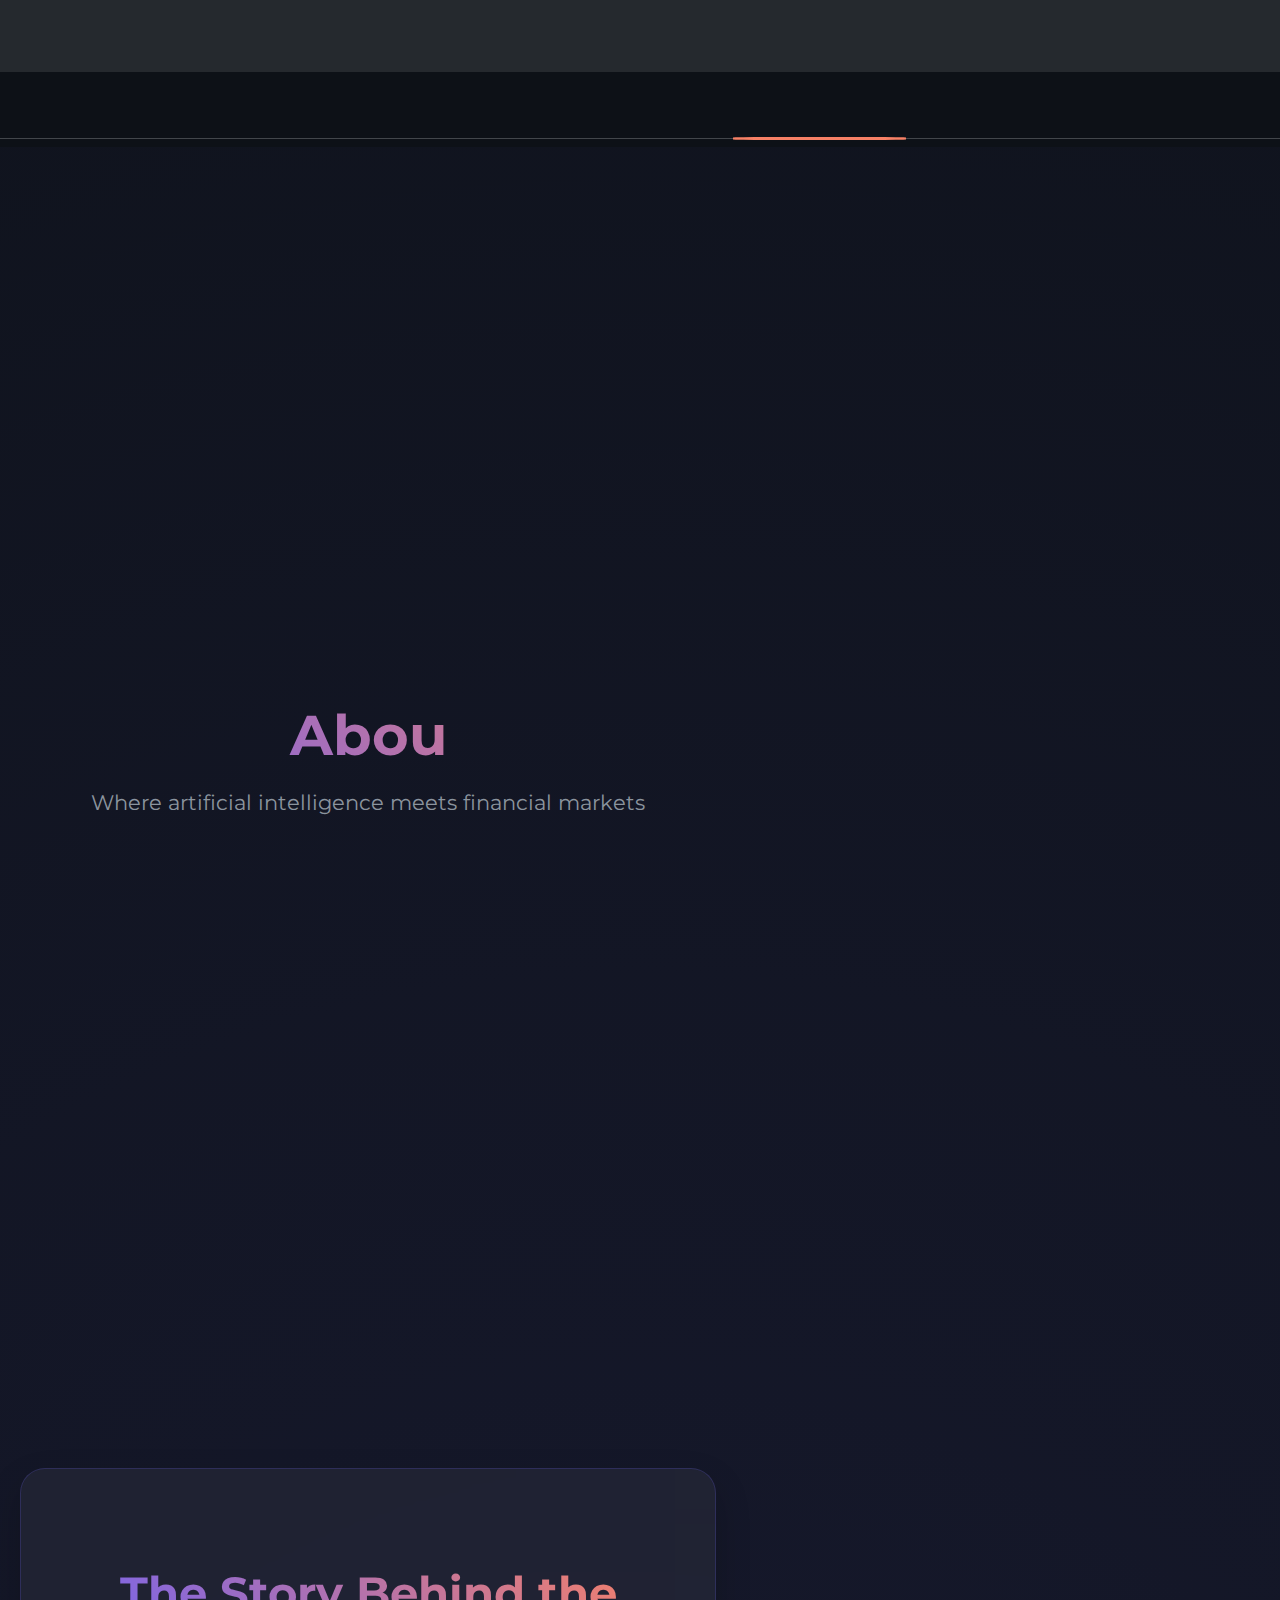
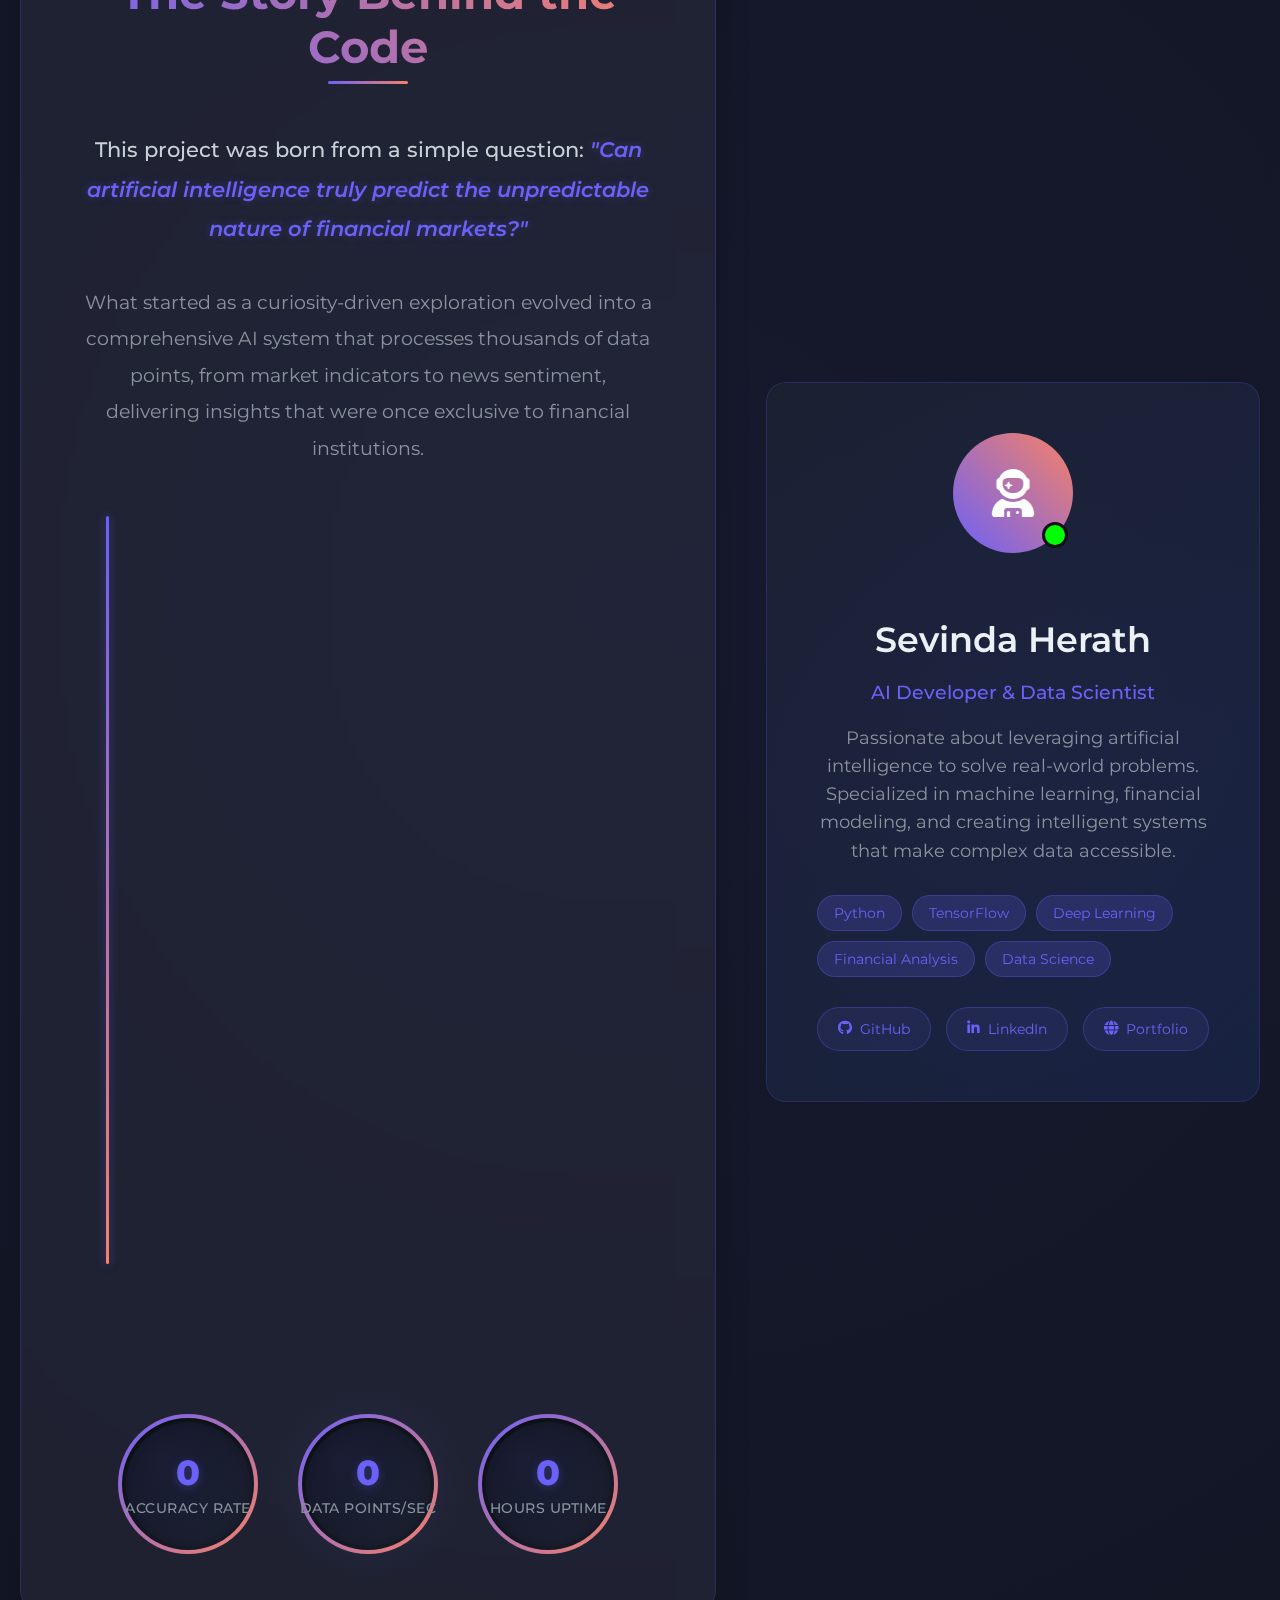
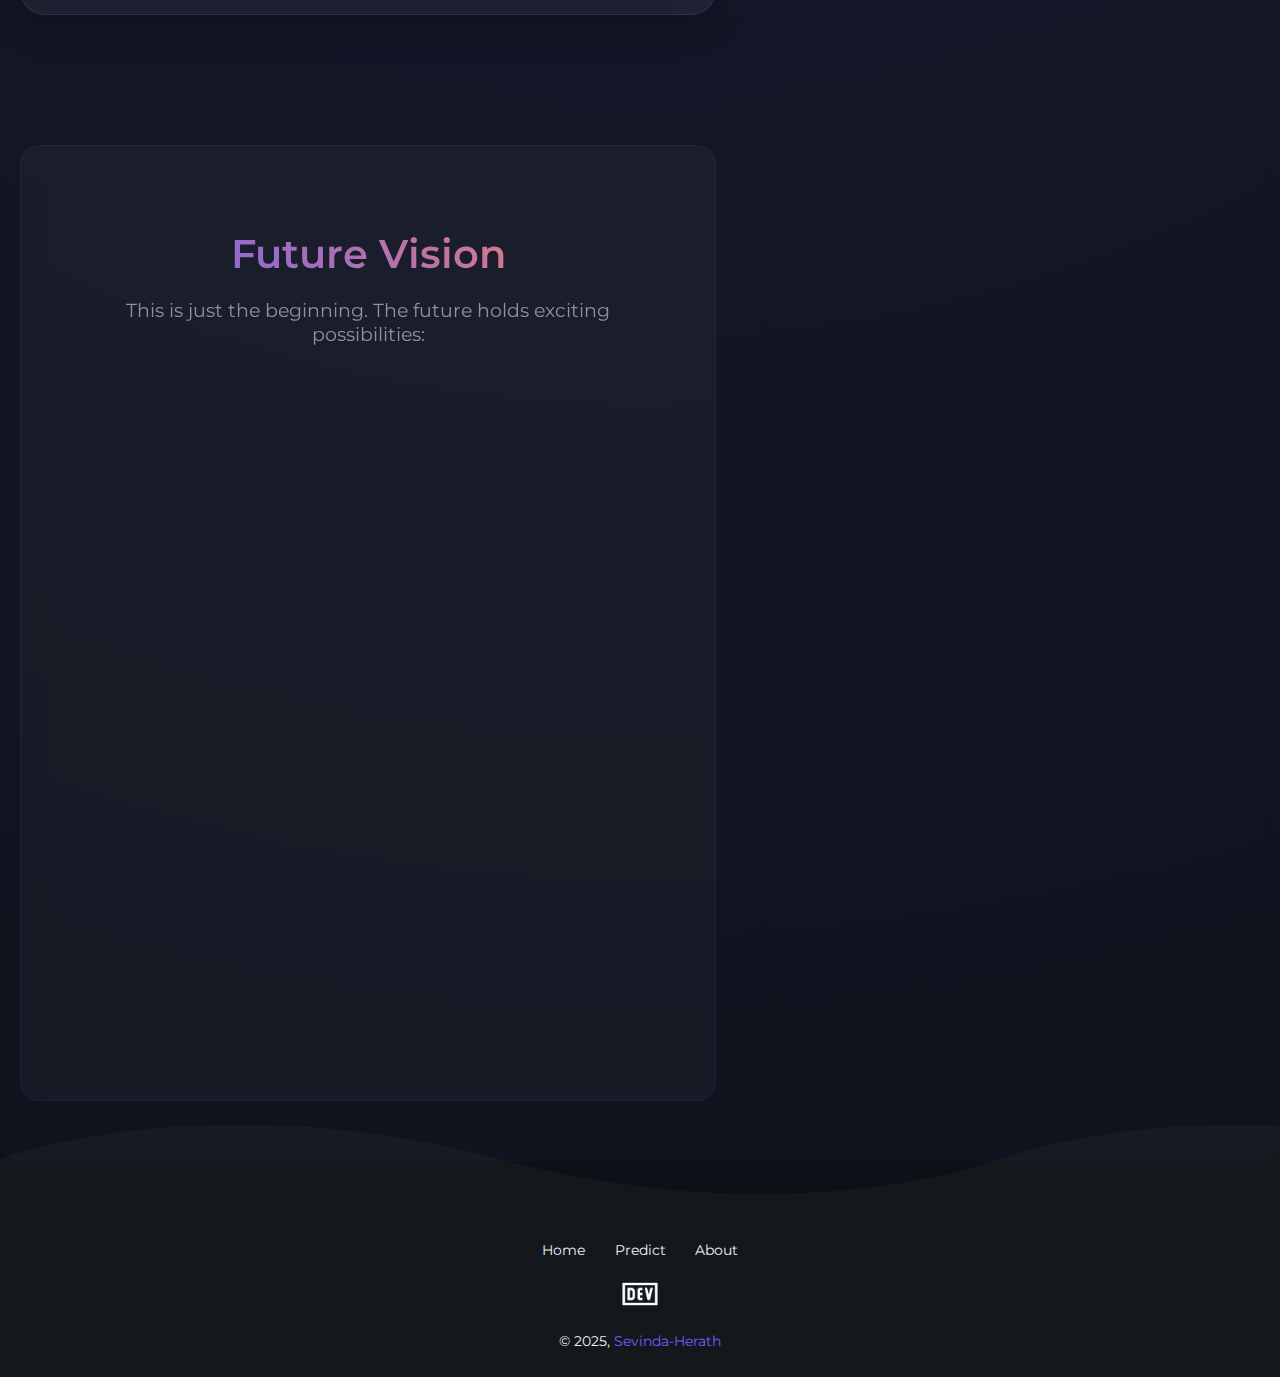
<file: about.html>
<!DOCTYPE html>
<html lang="en">
<head>
    <meta charset="UTF-8">
    <meta name="viewport" content="width=device-width, initial-scale=1.0">
    <title>Predict | Stock Prediction with Machine Learning</title>
    <link rel="icon" href="./img/logo.png" type="image/x-icon">

    <link rel="stylesheet" href="./style.css">
    <link rel="stylesheet" href="./about.css">
    <link rel="stylesheet" href="https://cdnjs.cloudflare.com/ajax/libs/font-awesome/6.4.0/css/all.min.css">
    <link rel="stylesheet" href="https://cdnjs.cloudflare.com/ajax/libs/font-awesome/4.7.0/css/font-awesome.min.css">
</head>
<body>
    <!-- Main Content -->
    <div class="content">

        <!-- Navbars -->
        <div class="nav-sec">
            <!-- pre-nav -->
            <div class="pre-nav">
                <div class="pre-nav-logo">
                    <p>Sevinda Herath</p>
                </div>
                <div class="pre-nav-links">
                    <a href="#" target="_blank" rel="noopener noreferrer">
                        <i class="fa fa-github"></i>
                    </a>
                </div>
            </div>
            <!-- main-nav -->
            <nav class="nav">
                <ul class="nav-links">
                    <a href="./index.html"><li><i class = 'fa fa-home'></i>Home</li></a>
                    <a  href="./predict.html"><li><i class="fa fa-line-chart"></i>Predict</li></a>
                    <a class ="active" href="./about.html"><li><i class="fa fa-info-circle"></i>About</li></a>
                </ul>
                <hr class="hr-line">
            </nav>
        </div>

        <!-- About Content -->
        <div class="about-content">
          
            <div class="hero-text">
                <h1>About This Project</h1>
                <p class="hero-subtitle">Where artificial intelligence meets financial markets</p>
            </div>
                <div class="section-grid">
                    <div class="about-card mission">
                        <div class="card-icon">
                            <i class="fas fa-rocket"></i>
                        </div>
                        <h3>Mission</h3>
                        <p>To democratize financial prediction by making advanced AI accessible to everyone. This project bridges the gap between complex machine learning algorithms and practical investment decisions.</p>
                    </div>

                    <div class="about-card technology">
                        <div class="card-icon">
                            <i class="fas fa-brain"></i>
                        </div>
                        <h3>Technology</h3>
                        <p>Built with cutting-edge deep learning models, real-time data processing, and sophisticated neural networks that analyze market patterns, sentiment, and historical trends.</p>
                    </div>

                    <div class="about-card innovation">
                        <div class="card-icon">
                            <i class="fas fa-lightbulb"></i>
                        </div>
                        <h3>Innovation</h3>
                        <p>Combines traditional technical analysis with modern AI capabilities, creating a hybrid approach that adapts to market volatility and evolving financial landscapes.</p>
                    </div>
                </div>

                <div class="project-story">
                    <div class="story-content">
                        <div class="story-text">
                            <h2>The Story Behind the Code</h2>
                            <p>This project was born from a simple question: <em>"Can artificial intelligence truly predict the unpredictable nature of financial markets?"</em></p>
                            
                            <p>What started as a curiosity-driven exploration evolved into a comprehensive AI system that processes thousands of data points, from market indicators to news sentiment, delivering insights that were once exclusive to financial institutions.</p>

                            <div class="timeline">
                                <div class="timeline-item">
                                    <div class="timeline-dot"></div>
                                    <div class="timeline-content">
                                        <h4>Research Phase</h4>
                                        <p>Studied market patterns, financial indicators, and machine learning algorithms</p>
                                    </div>
                                </div>
                                <div class="timeline-item">
                                    <div class="timeline-dot"></div>
                                    <div class="timeline-content">
                                        <h4>Development</h4>
                                        <p>Built neural networks, implemented data pipelines, and created prediction models</p>
                                    </div>
                                </div>
                                <div class="timeline-item">
                                    <div class="timeline-dot"></div>
                                    <div class="timeline-content">
                                        <h4>Optimization</h4>
                                        <p>Fine-tuned algorithms, improved accuracy, and added real-time capabilities</p>
                                    </div>
                                </div>
                            </div>
                        </div>

                        <div class="story-visual">
                            <div class="stats-container">
                                <div class="stat-circle">
                                    <div class="stat-number" data-target="95">0</div>
                                    <div class="stat-label">Accuracy Rate</div>
                                </div>
                                <div class="stat-circle">
                                    <div class="stat-number" data-target="1000">0</div>
                                    <div class="stat-label">Data Points/Sec</div>
                                </div>
                                <div class="stat-circle">
                                    <div class="stat-number" data-target="24">0</div>
                                    <div class="stat-label">Hours Uptime</div>
                                </div>
                            </div>
                        </div>
                    </div>
                </div>

                <div class="developer-section">
                    <div class="developer-card">
                        <div class="developer-avatar">
                            <div class="avatar-placeholder">
                                <i class="fas fa-user-astronaut"></i>
                            </div>
                            <div class="status-indicator"></div>
                        </div>
                        <div class="developer-info">
                            <h3>Sevinda Herath</h3>
                            <p class="title">AI Developer & Data Scientist</p>
                            <p class="bio">Passionate about leveraging artificial intelligence to solve real-world problems. Specialized in machine learning, financial modeling, and creating intelligent systems that make complex data accessible.</p>
                            
                            <div class="skills">
                                <span class="skill-tag">Python</span>
                                <span class="skill-tag">TensorFlow</span>
                                <span class="skill-tag">Deep Learning</span>
                                <span class="skill-tag">Financial Analysis</span>
                                <span class="skill-tag">Data Science</span>
                            </div>

                            <div class="social-links">
                                <a href="#" class="social-btn github">
                                    <i class="fab fa-github"></i>
                                    <span>GitHub</span>
                                </a>
                                <a href="#" class="social-btn linkedin">
                                    <i class="fab fa-linkedin"></i>
                                    <span>LinkedIn</span>
                                </a>
                                <a href="#" class="social-btn portfolio">
                                    <i class="fas fa-globe"></i>
                                    <span>Portfolio</span>
                                </a>
                            </div>
                        </div>
                    </div>
                </div>

                <div class="future-vision">
                    <div class="vision-content">
                        <h2>Future Vision</h2>
                        <p>This is just the beginning. The future holds exciting possibilities:</p>
                        
                        <div class="future-grid">
                            <div class="future-item">
                                <i class="fas fa-mobile-alt"></i>
                                <h4>Mobile App</h4>
                                <p>Real-time predictions on your smartphone</p>
                            </div>
                            <div class="future-item">
                                <i class="fas fa-users"></i>
                                <h4>Community Features</h4>
                                <p>Share insights and collaborate with other traders</p>
                            </div>
                            <div class="future-item">
                                <i class="fas fa-robot"></i>
                                <h4>Advanced AI</h4>
                                <p>Even more sophisticated prediction algorithms</p>
                            </div>
                            <div class="future-item">
                                <i class="fas fa-chart-line"></i>
                                <h4>Portfolio Management</h4>
                                <p>Complete investment portfolio optimization</p>
                            </div>
                        </div>
                    </div>
                </div>
            </div>
        </div>

        <footer>
        <div class="waves">
            <div class="wave" id="wave-1"></div>
            <div class="wave" id="wave-2"></div>
            <div class="wave" id="wave-3"></div>
            <div class="wave" id="wave-4"></div>
        </div>
        <div class="footer-line-1">
            <ul>
                <li><a href="./index.html">Home</a></li>
                <li><a href="./predict.html">Predict</a></li>
                <li><a href="./about.html">About</a></li>
            </ul>
        </div>
        <div class="footer-line-2">
            <a href="http://sevinda-herath.is-a.dev" target="_blank"><img class="logo-img" src="./img/logo.png" alt="Website's logo"></a>
            <p>© 2025, <a href="http://sevinda-herath.is-a.dev" target="_blank">Sevinda-Herath</a></p>
        </div>
    </footer>
    <script src="./main.js"></script>
</body>
</html>
</file>
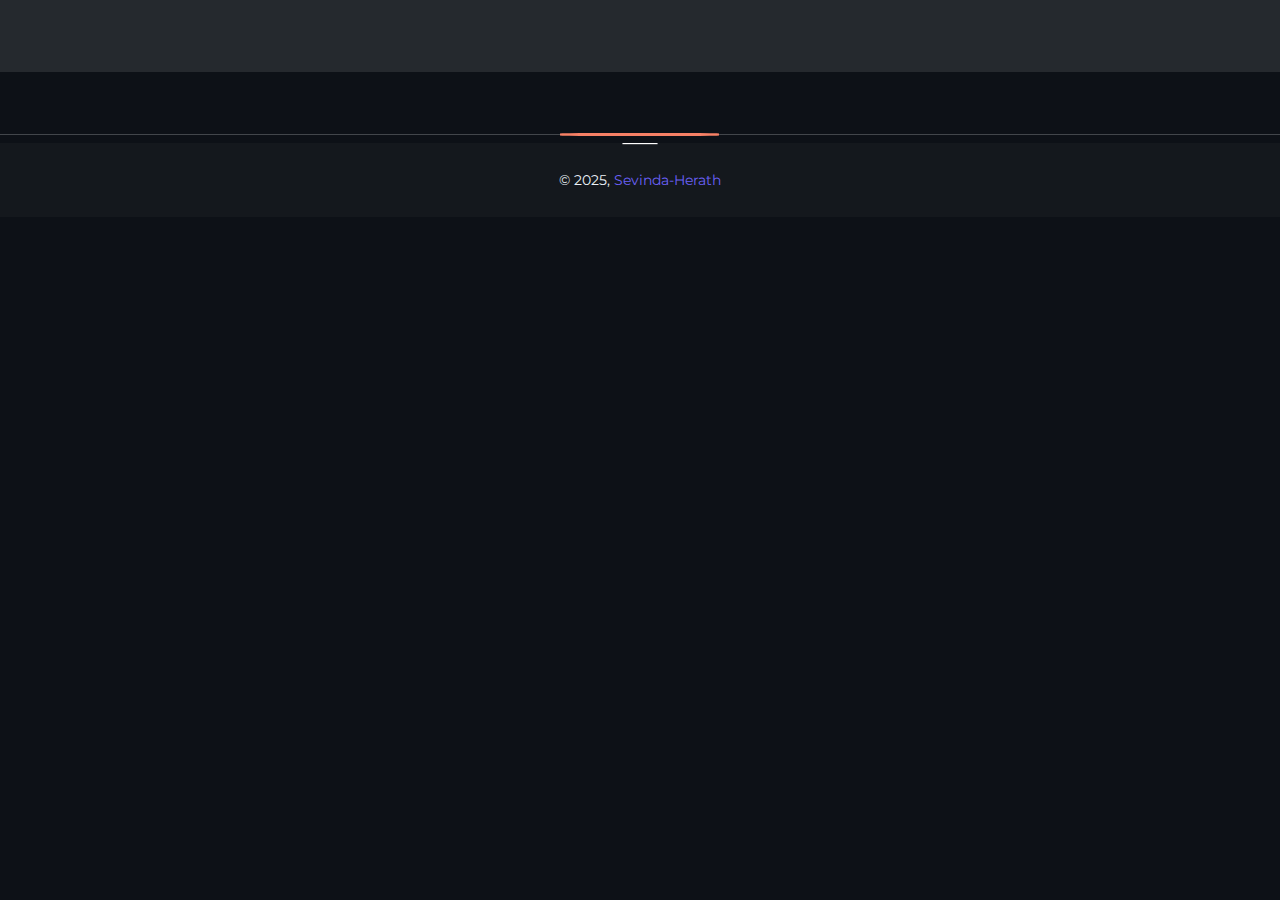
<file: predict.html>
<!DOCTYPE html>
<html lang="en">
<head>
    <meta charset="UTF-8">
    <meta name="viewport" content="width=device-width, initial-scale=1.0">
    <title>Predict | Stock Prediction with Machine Learning</title>
    <link rel="icon" href="./img/logo.png" type="image/x-icon">

    <link rel="stylesheet" href="./style.css">
</head>
<body>
    <!-- Main Content -->
    <div class="content">

        <!-- Navbars -->
        <div class="nav-sec">
            <!-- pre-nav -->
            <div class="pre-nav">
                <div class="pre-nav-logo">
                    <p>Sevinda Herath</p>
                </div>
                <div class="pre-nav-links">
                    <a href="#" target="_blank" rel="noopener noreferrer">
                        <i class="fa fa-github"></i>
                    </a>
                </div>
            </div>
            <!-- main-nav -->
            <nav class="nav">
                <ul class="nav-links">
                    <a href="./index.html"><li><i class = 'fa fa-home'></i>Home</li></a>
                    <a class ="active" href="./predict.html"><li><i class="fa fa-line-chart"></i>Predict</li></a>
                    <a href="./about.html"><li><i class="fa fa-info-circle"></i>About</li></a>
                </ul>
                <hr class="hr-line">
            </nav>
        </div>

        <!-- Predict Content -->
        <div class="predict-content"></div>

    <footer>
        <div class="waves">
            <div class="wave" id="wave-1"></div>
            <div class="wave" id="wave-2"></div>
            <div class="wave" id="wave-3"></div>
            <div class="wave" id="wave-4"></div>
        </div>
        <div class="footer-line-1">
            <ul>
                <li><a href="./index.html">Home</a></li>
                <li><a href="./predict.html">Predict</a></li>
                <li><a href="./about.html">About</a></li>
            </ul>
        </div>
        <div class="footer-line-2">
            <a href="http://sevinda-herath.is-a.dev" target="_blank"><img class="logo-img" src="./img/logo.png" alt="Website's logo"></a>
            <p>© 2025, <a href="http://sevinda-herath.is-a.dev" target="_blank">Sevinda-Herath</a></p>
        </div>
    </footer>
    <script src="./main.js"></script>
</body>
</html>
</file>
<file: style.css>
@import url('https://fonts.googleapis.com/css2?family=Montserrat:ital,wght@0,100..900;1,100..900&family=Roboto:ital,wght@0,100;0,300;0,400;0,500;0,700;0,900;1,100;1,300;1,400;1,500;1,700;1,900&display=swap');
@import url('https://fonts.googleapis.com/css2?family=Ubuntu:ital,wght@0,300;0,400;0,500;0,700;1,300;1,400;1,500;1,700&display=swap');

@font-face {
    font-family: 'Framework Stonelabs Regular';
    font-style: normal;
    font-weight: normal;
    src: local('Framework Stonelabs Regular'), url('/fonts/FrameworkStonelabs-xRjRO.woff') format('woff');
    }
/* Scroll Bar */
::-webkit-scrollbar{
    behavior: smooth;
}
::selection{
    background-color: #6b61f8;
    color: #0D1117;
}

/* Mouse Effect */
.spark{
    z-index: -1;
    position: absolute;
    pointer-events: none;
    animation: animate-1 2s linear forwards;
    font-size: 6px;
    font-weight: bold;
    color: #6b61f8;
    text-shadow: 0 0 4px rgba(107, 97, 248, 0.6);
}
@keyframes animate-1{
    0%{
        opacity: 1;
        transform: translate(0,0);
    }
    100%{
        opacity: 0;
        transform: translate(var(--x),var(--y));
    }
}
.spark1{
    position: absolute;
    width: 40px;
    height: 40px;
    transform: translateY(-20px);
}
.spark1 span{
    position: absolute;
    width: 2px;
    height: 20px;
    pointer-events: none;
    transform-origin: bottom;
    filter: drop-shadow(0 0 10px #6b61f8) drop-shadow(0 0 20px #6b61f8);
    box-shadow: 0 0 20px #6b61f8, 0 0 40px #6b61f8;
}
.spark1 span::before{
    content: '';
    position: absolute;
    width: 100%;
    height: 100%;
    background: #6b61f8;
    animation: animate-2 2s ease-in-out forwards;

}
@keyframes animate-2{
    0%{
        transform: translateY(100%);
    }
    100%{
        transform: translateY(1500%);
    }

}

html{
    cursor: url('./img/arrow.png'), auto;
    scroll-behavior: smooth;
    scrollbar-color: #6b61f8 #0D1117;
    overflow-x: hidden;
}

body {
    margin: 0;
    padding: 0;
    background-color: #0D1117;
    font-family: 'Montserrat';

}

/* Pre Nav */
.pre-nav {
    position: fixed;
    top: 0;
    left: 0;
    width: 100%;
    display: flex;
    justify-content: space-between;
    align-items: center;
    padding: 12px 24px;
    background-color: #25292E;
    height: 48px;
    transition: transform 0.3s ease-in-out, opacity 0.3s ease-in-out;
    transform: translateY(0);
    opacity: 1;
    z-index: 10000;
}
.pre-nav-logo p {
    margin: 0;
    font-family: 'Framework Stonelabs Regular';
    font-size: 2rem;
    font-weight: 400;
    color: #EBF1F7;
    opacity: 0;
    animation: fadeIn 1s ease-in forwards;
    text-decoration: none;
}
.pre-nav-links a {
    margin-right: 50px;
    color: #EBF1F7;
    font-size: 1.8rem;
    text-decoration: none;
    transition: color 0.2s;
    opacity: 0;
    animation: fadeIn 1s ease-in forwards;
}
.pre-nav-links a:hover {
    color: #6b61f8;
}
@keyframes fadeIn {
    to {
        opacity: 1;
    }
}

@media screen and (max-width: 768px) {
    .pre-nav-links a {
        font-size: 1.5rem;
    }
    .pre-nav-logo p {
        font-size: 1.5rem;
    }
    
}

/* Main Nav */
.nav {
    background-color: #0D1117;
    position: fixed;
    top: 50px;
    left: 0;
    width: 100%;
    margin-top: 20px;
    padding-top: 20px;
    animation: fadeInDown 0.5s ease-in forwards;
    transition: top 0.3s ease-in-out;
    z-index: 9999;
}

@keyframes fadeInDown {
    0% {
        opacity: 0;
        transform: translateY(-20px);
    }
    100% {
        opacity: 1;
        transform: translateY(0);
    }
}

.nav-links {
    display: flex;
    justify-content: center;
    align-items: center;
    list-style: none;
    padding: 0;
    margin: 0;
}
.nav-links li {
    display: flex;
    align-items: center;
    margin: 0 36px;
    opacity: 0;
    animation: fadeIn 0.5s ease-in forwards;
    animation-delay: 0.2s;
}

@keyframes fadeIn {
    0% {
        opacity: 0;
    }
    100% {
        opacity: 1;
    }
}

.nav-links i {
    margin-right: 12px; 
    font-size: 1.5rem;
    color: #EBF1F7;
    transition: transform 0.3s ease;
}
.nav-links a {
    font-family:'Ubuntu';
    text-decoration: none;
    color: #EBF1F7;
    font-size: 1rem;
    padding: 8px 12px;
    border-radius: 4px;
    transition: background-color 0.3s;
}
.nav-links a:hover {
    background-color: #25292E;
}
.nav-links a.active {
    position: relative;
}
.nav-links a.active::after {
    content: '';
    display: block;
    width: 100%;
    height: 3px;
    background-color: #F78166;
    position: absolute;
    bottom: -10px;
    border-radius: 20%;
    left: 100%;
    transform: translateX(-100%);
}

.main-nav-fixed {
    position: fixed;
    top: 0;
    left: 0;
    padding-top: 20px;
    margin: 0;
    width: 100%;
    z-index: 10000;
    background-color: #0D1117;
    transition: top 0.3s ease-in-out;
}
.pre-nav-hidden {
    transform: translateY(-100%);
    opacity: 0;
    pointer-events: none;
}

.hr-line{
    height: 1px;
    color: #42464b;
    background-color: #42464b;
    border: 0;
    margin-top: 8px;
}

@media screen and (max-width: 768px) {
    .nav-links li {
        margin: 0 12px;
    }
    .nav-links i {
        font-size: 1rem;
    }
    .nav-links a {
        font-size: 0.9rem;
    }
}

/* Footer */
footer {
    position: absolute;
    display: inline-block;
    width: 100%;
    bottom:1;
    left: 0;
    text-align: center;
    margin-top: 5%;
    padding-bottom: 1%;
    background-color: #14181D;
}
footer ul li{
    display: inline;
}
footer ul li a{
    text-decoration: none;
    margin: 1%;
    color: #EBF1F7;
    font-size: 0.9rem;
    opacity: 1;
}
footer ul li a:hover{
    opacity: 2;
    color: #6b61f8;
}
.footer-line-1{
    margin-top: 15px;
}
.footer-line-1 ul{
    margin: 0;
    padding: 0;
}
.footer-line-2 .logo-img{
    margin-top: 15px;
    width: 40px;
    opacity: 1;
}
.footer-line-2 p{
    color: #EBF1F7;
    font-size: 0.9rem;
    opacity: 1;
}
.footer-line-2 a{
    text-decoration: none;
    color: #6b61f8;
    font-size: 0.9rem;
    opacity: 1;
}
.footer-line-2 a:hover{
    color: #EBF1F7;
}
footer .wave{
    position: absolute;
    top: -100px; ;
    left: 0;
    width: 100%;
    height: 100px;
    background:url('./img/wave.png') ;
    background-size: 1000px 100px;
    z-index: -9999;
}
footer .wave#wave-1{
    z-index: 1000;
    opacity: 1;
    bottom: 0;
    animation: animateWave 4s linear infinite;
    z-index: -9999;
}
footer .wave#wave-2{
    z-index: 999;
    opacity: 0.5;
    bottom: 10px;
    animation: animateWave_02 4s linear infinite;
    z-index: -9999;
}
footer .wave#wave-3{
    z-index: 1000;
    opacity: 0.2;
    bottom: 15px;
    animation: animateWave 3s linear infinite;
    z-index: -9999;
}
footer .wave#wave-4{
    z-index: 999;
    opacity: 0.7;
    bottom: 20px;
    animation: animateWave_02 3s linear infinite;
    z-index: -9999;
}

@keyframes animateWave {
    0% {
        background-position-x: 1000px;
    }
    100% {
        background-position-x: 0px;
    }
}
@keyframes animateWave_02 {
    0% {
        background-position-x: 0px;
    }
    100% {
        background-position-x: 1000px;
    }
}
@media screen and (max-width: 768px) {
    footer ul li a{
        font-size: 0.8rem;
    }
    .footer-line-2 .logo-img{
        width: 30px;
    }
    .footer-line-2 p{
        font-size: 0.8rem;
    }
    .footer-line-2 a{
        font-size: 0.8rem;
    }
}

/* Main Content */
.main-content{
    min-height: 100vh;
    padding: 120px 20px 0;
}

/* Hero Section */
.hero {
    text-align: center;
    padding: 80px 0 120px;
    background: linear-gradient(135deg, #1a1f2e 0%, #16213e 100%);
    border-radius: 20px;
    margin: 0 20px 60px;
    margin-top: 40px;
    position: relative;
    overflow: hidden;
    box-shadow: 0 20px 40px rgba(0, 0, 0, 0.3);
}

.hero::before {
    content: '';
    position: absolute;
    top: -50%;
    left: -50%;
    width: 200%;
    height: 200%;
    background: radial-gradient(circle, rgba(107, 97, 248, 0.1) 0%, transparent 70%);
    animation: heroGlow 6s ease-in-out infinite;
}

@keyframes heroGlow {
    0%, 100% { transform: scale(1) rotate(0deg); opacity: 0.1; }
    50% { transform: scale(1.1) rotate(180deg); opacity: 0.3; }
}

.hero-content {
    position: relative;
    z-index: 2;
    max-width: 800px;
    margin: 0 auto;
}

.hero-icon {
    font-size: 4rem;
    color: #6b61f8;
    margin-bottom: 20px;
    animation: bounceIn 1s ease-out;
}

.hero-icon i {
    animation: pulse 2s infinite;
}

@keyframes bounceIn {
    0% { transform: scale(0.3); opacity: 0; }
    50% { transform: scale(1.05); }
    70% { transform: scale(0.9); }
    100% { transform: scale(1); opacity: 1; }
}

@keyframes pulse {
    0%, 100% { transform: scale(1); }
    50% { transform: scale(1.1); }
}

.hero h1 {
    font-size: 3.5rem;
    font-weight: 700;
    color: #EBF1F7;
    margin-bottom: 20px;
    background: linear-gradient(45deg, #6b61f8, #F78166);
    -webkit-background-clip: text;
    -webkit-text-fill-color: transparent;
    background-clip: text;
    animation: slideInUp 1s ease-out 0.3s both;
}

.hero-subtitle {
    font-size: 1.3rem;
    color: #8B949E;
    margin-bottom: 40px;
    animation: slideInUp 1s ease-out 0.6s both;
}

.hero-features {
    display: flex;
    justify-content: center;
    gap: 40px;
    margin-bottom: 40px;
    animation: slideInUp 1s ease-out 0.9s both;
}

.feature-item {
    display: flex;
    align-items: center;
    gap: 10px;
    padding: 15px 25px;
    background: rgba(255, 255, 255, 0.1);
    border-radius: 30px;
    backdrop-filter: blur(10px);
    transition: transform 0.3s ease, box-shadow 0.3s ease;
}

.feature-item:hover {
    transform: translateY(-5px);
    box-shadow: 0 10px 20px rgba(107, 97, 248, 0.3);
}

.feature-item i {
    color: #6b61f8;
    font-size: 1.2rem;
}

.feature-item span {
    color: #EBF1F7;
    font-weight: 500;
}

.btn {
    display: inline-flex;
    align-items: center;
    gap: 12px;
    padding: 18px 40px;
    background: linear-gradient(45deg, #6b61f8, #F78166);
    color: white;
    text-decoration: none;
    border-radius: 50px;
    font-weight: 600;
    font-size: 1.1rem;
    transition: transform 0.3s ease, box-shadow 0.3s ease;
    animation: slideInUp 1s ease-out 1.2s both;
    position: relative;
    overflow: hidden;
}

.btn::before {
    content: '';
    position: absolute;
    top: 0;
    left: -100%;
    width: 100%;
    height: 100%;
    background: linear-gradient(90deg, transparent, rgba(255, 255, 255, 0.2), transparent);
    transition: left 0.5s ease;
}

.btn:hover::before {
    left: 100%;
}

.btn:hover {
    transform: translateY(-3px);
    box-shadow: 0 15px 30px rgba(107, 97, 248, 0.4);
}

@keyframes slideInUp {
    0% { transform: translateY(50px); opacity: 0; }
    100% { transform: translateY(0); opacity: 1; }
}

/* Section Container */
.section-container {
    max-width: 1200px;
    margin: 0 auto;
    padding: 0 20px;
}

/* Section Cards */
.section-card {
    background: rgba(255, 255, 255, 0.03);
    border-radius: 20px;
    padding: 40px;
    margin-bottom: 40px;
    border: 1px solid rgba(107, 97, 248, 0.1);
    backdrop-filter: blur(10px);
    transition: transform 0.3s ease, box-shadow 0.3s ease;
    opacity: 0;
    transform: translateY(50px);
    animation: fadeInUp 0.8s ease-out forwards;
}

.section-card:nth-child(1) { animation-delay: 0.2s; }
.section-card:nth-child(2) { animation-delay: 0.4s; }
.section-card:nth-child(3) { animation-delay: 0.6s; }

.section-card:hover {
    transform: translateY(-10px);
    box-shadow: 0 25px 50px rgba(107, 97, 248, 0.2);
}

@keyframes fadeInUp {
    to { opacity: 1; transform: translateY(0); }
}

.card-header {
    display: flex;
    align-items: center;
    gap: 20px;
    margin-bottom: 30px;
}

.section-icon {
    font-size: 2.5rem;
    color: #6b61f8;
    animation: float 3s ease-in-out infinite;
}

@keyframes float {
    0%, 100% { transform: translateY(0px); }
    50% { transform: translateY(-10px); }
}

.section-card h2 {
    color: #EBF1F7;
    font-size: 2.2rem;
    font-weight: 600;
    margin: 0;
}

.card-content {
    color: #8B949E;
    line-height: 1.6;
}

.card-content p {
    font-size: 1.1rem;
    margin-bottom: 30px;
}

/* Architecture Flow */
.architecture-flow {
    display: flex;
    align-items: center;
    justify-content: space-between;
    gap: 20px;
    margin-top: 40px;
}

.flow-item {
    text-align: center;
    flex: 1;
    padding: 30px 20px;
    background: rgba(107, 97, 248, 0.1);
    border-radius: 15px;
    transition: transform 0.3s ease;
}

.flow-item:hover {
    transform: scale(1.05);
}

.flow-icon {
    font-size: 3rem;
    color: #6b61f8;
    margin-bottom: 15px;
}

.flow-item h4 {
    color: #EBF1F7;
    font-size: 1.3rem;
    margin-bottom: 10px;
}

.flow-item p {
    color: #8B949E;
    font-size: 0.9rem;
}

.flow-arrow {
    font-size: 1.5rem;
    color: #6b61f8;
    animation: slideArrow 2s ease-in-out infinite;
}

@keyframes slideArrow {
    0%, 100% { transform: translateX(0); }
    50% { transform: translateX(10px); }
}

/* Technology Grid */
.tech-grid {
    display: grid;
    grid-template-columns: repeat(auto-fit, minmax(250px, 1fr));
    gap: 30px;
    margin-top: 40px;
}

.tech-item {
    text-align: center;
    padding: 30px;
    background: rgba(107, 97, 248, 0.05);
    border-radius: 15px;
    border: 1px solid rgba(107, 97, 248, 0.1);
    transition: transform 0.3s ease, box-shadow 0.3s ease;
}

.tech-item:hover {
    transform: translateY(-5px);
    box-shadow: 0 15px 30px rgba(107, 97, 248, 0.2);
}

.tech-icon {
    width: 80px;
    height: 80px;
    margin: 0 auto 20px;
    border-radius: 50%;
    display: flex;
    align-items: center;
    justify-content: center;
    font-size: 2.5rem;
    color: white;
    transition: transform 0.3s ease;
}

.tech-icon:hover {
    transform: rotate(360deg);
}

.tech-icon.python { background: linear-gradient(45deg, #3776ab, #ffd43b); }
.tech-icon.tensorflow { background: linear-gradient(45deg, #ff6f00, #ff8f00); }
.tech-icon.pandas { background: linear-gradient(45deg, #150458, #302b63); }
.tech-icon.visualization { background: linear-gradient(45deg, #667eea, #764ba2); }

.tech-item h4 {
    color: #EBF1F7;
    font-size: 1.4rem;
    margin-bottom: 15px;
}

.tech-item p {
    color: #8B949E;
    font-size: 0.95rem;
}

/* About Section */
.about-content {
    display: grid;
    grid-template-columns: 2fr 1fr;
    gap: 50px;
    align-items: center;
}

.about-text p {
    font-size: 1.1rem;
    line-height: 1.8;
    margin-bottom: 30px;
}

.project-stats {
    display: grid;
    grid-template-columns: repeat(3, 1fr);
    gap: 30px;
    margin-top: 40px;
}

.stat-item {
    text-align: center;
    padding: 25px;
    background: rgba(107, 97, 248, 0.1);
    border-radius: 15px;
    transition: transform 0.3s ease;
}

.stat-item:hover {
    transform: scale(1.05);
}

.stat-item i {
    font-size: 2rem;
    color: #6b61f8;
    margin-bottom: 10px;
    display: block;
}

.stat-number {
    display: block;
    font-size: 2.5rem;
    font-weight: 700;
    color: #EBF1F7;
    margin-bottom: 5px;
}

.stat-label {
    color: #8B949E;
    font-size: 0.9rem;
}

.profile-card {
    background: linear-gradient(135deg, #1a1f2e 0%, #16213e 100%);
    padding: 40px;
    border-radius: 20px;
    text-align: center;
    border: 1px solid rgba(107, 97, 248, 0.2);
    transition: transform 0.3s ease;
}

.profile-card:hover {
    transform: translateY(-10px);
}

.profile-avatar {
    font-size: 5rem;
    color: #6b61f8;
    margin-bottom: 20px;
}

.profile-card h4 {
    color: #EBF1F7;
    font-size: 1.5rem;
    margin-bottom: 10px;
}

.profile-card p {
    color: #8B949E;
    margin-bottom: 25px;
}

.social-links {
    display: flex;
    justify-content: center;
    gap: 15px;
}

.social-link {
    display: inline-flex;
    align-items: center;
    justify-content: center;
    width: 45px;
    height: 45px;
    background: rgba(107, 97, 248, 0.1);
    color: #6b61f8;
    border-radius: 50%;
    text-decoration: none;
    transition: transform 0.3s ease, background-color 0.3s ease;
}

.social-link:hover {
    transform: scale(1.1);
    background: #6b61f8;
    color: white;
}

/* Responsive Design */

/* Large screens (1200px and up) */
@media (min-width: 1200px) {
    .section-container {
        max-width: 1400px;
    }
    
    .hero h1 {
        font-size: 4rem;
    }
    
    .hero-subtitle {
        font-size: 1.5rem;
    }
    
    .tech-grid {
        grid-template-columns: repeat(4, 1fr);
    }
    
    .project-stats {
        grid-template-columns: repeat(4, 1fr);
    }
}

/* Medium to large screens (992px to 1199px) */
@media (max-width: 1199px) and (min-width: 992px) {
    .section-container {
        max-width: 1000px;
    }
    
    .hero {
        padding: 60px 0 100px;
        margin: 0 15px 50px;
    }
    
    .hero h1 {
        font-size: 3.2rem;
    }
    
    .hero-subtitle {
        font-size: 1.25rem;
    }
    
    .tech-grid {
        grid-template-columns: repeat(3, 1fr);
        gap: 25px;
    }
    
    .project-stats {
        grid-template-columns: repeat(3, 1fr);
        gap: 25px;
    }
    
    .section-card {
        padding: 35px;
    }
}

/* Tablets (768px to 991px) */
@media (max-width: 991px) and (min-width: 768px) {
    .main-content {
        padding: 100px 15px 0;
    }
    
    .hero {
        padding: 50px 0 80px;
        margin: 0 10px 40px;
    }
    
    .hero h1 {
        font-size: 2.8rem;
    }
    
    .hero-subtitle {
        font-size: 1.15rem;
    }
    
    .hero-features {
        flex-wrap: wrap;
        gap: 25px;
    }
    
    .feature-item {
        padding: 12px 20px;
        font-size: 0.9rem;
    }
    
    .architecture-flow {
        flex-direction: column;
        gap: 30px;
    }
    
    .flow-arrow {
        transform: rotate(90deg);
        margin: 10px 0;
    }
    
    .about-content {
        grid-template-columns: 1fr;
        gap: 40px;
    }
    
    .project-stats {
        grid-template-columns: repeat(2, 1fr);
        gap: 20px;
    }
    
    .tech-grid {
        grid-template-columns: repeat(2, 1fr);
        gap: 20px;
    }
    
    .section-card {
        padding: 30px;
        margin-bottom: 30px;
    }
    
    .btn {
        padding: 15px 35px;
        font-size: 1rem;
    }
}

/* Mobile landscape and small tablets (576px to 767px) */
@media (max-width: 767px) and (min-width: 576px) {
    .main-content {
        padding: 90px 10px 0;
    }
    
    .hero {
        padding: 40px 0 60px;
        margin: 0 5px 30px;
    }
    
    .hero h1 {
        font-size: 2.3rem;
        line-height: 1.2;
    }
    
    .hero-subtitle {
        font-size: 1.05rem;
        margin-bottom: 30px;
    }
    
    .hero-features {
        flex-direction: column;
        gap: 15px;
        align-items: center;
    }
    
    .feature-item {
        padding: 10px 18px;
        font-size: 0.85rem;
        min-width: 200px;
    }
    
    .architecture-flow {
        flex-direction: column;
        gap: 25px;
    }
    
    .flow-arrow {
        transform: rotate(90deg);
        margin: 5px 0;
    }
    
    .flow-item {
        padding: 25px 15px;
    }
    
    .flow-item h4 {
        font-size: 1.1rem;
    }
    
    .about-content {
        grid-template-columns: 1fr;
        gap: 30px;
    }
    
    .project-stats {
        grid-template-columns: repeat(2, 1fr);
        gap: 15px;
    }
    
    .stat-item {
        padding: 20px;
    }
    
    .stat-number {
        font-size: 2rem;
    }
    
    .tech-grid {
        grid-template-columns: 1fr;
        gap: 20px;
    }
    
    .tech-item {
        padding: 25px;
    }
    
    .tech-icon {
        width: 60px;
        height: 60px;
        font-size: 2rem;
    }
    
    .section-card {
        padding: 25px;
        margin-bottom: 25px;
    }
    
    .section-card h2 {
        font-size: 1.8rem;
    }
    
    .card-header {
        gap: 15px;
        margin-bottom: 20px;
    }
    
    .section-icon {
        font-size: 2rem;
    }
    
    .btn {
        padding: 14px 30px;
        font-size: 0.95rem;
    }
    
    .profile-card {
        padding: 30px;
    }
    
    .profile-avatar {
        font-size: 4rem;
    }
    
    .social-links {
        gap: 10px;
    }
    
    .social-link {
        width: 40px;
        height: 40px;
    }
}

/* Mobile portrait (up to 575px) */
@media (max-width: 575px) {
    .main-content {
        padding: 80px 5px 0;
    }
    
    .hero {
        padding: 30px 0 50px;
        margin: 0 5px 20px;
        border-radius: 15px;
    }
    
    .hero h1 {
        font-size: 2rem;
        line-height: 1.1;
        margin-bottom: 15px;
    }
    
    .hero-subtitle {
        font-size: 0.95rem;
        margin-bottom: 25px;
        padding: 0 10px;
    }
    
    .hero-icon {
        font-size: 3rem;
        margin-bottom: 15px;
    }
    
    .hero-features {
        flex-direction: column;
        gap: 12px;
        align-items: center;
        margin-bottom: 30px;
    }
    
    .feature-item {
        padding: 8px 15px;
        font-size: 0.8rem;
        min-width: 180px;
        border-radius: 20px;
    }
    
    .feature-item i {
        font-size: 1rem;
    }
    
    .architecture-flow {
        flex-direction: column;
        gap: 20px;
    }
    
    .flow-arrow {
        transform: rotate(90deg);
        margin: 0;
    }
    
    .flow-item {
        padding: 20px 10px;
    }
    
    .flow-item h4 {
        font-size: 1rem;
    }
    
    .flow-item p {
        font-size: 0.8rem;
    }
    
    .flow-icon {
        font-size: 2.5rem;
    }
    
    .about-content {
        grid-template-columns: 1fr;
        gap: 25px;
    }
    
    .project-stats {
        grid-template-columns: 1fr;
        gap: 15px;
    }
    
    .stat-item {
        padding: 15px;
    }
    
    .stat-number {
        font-size: 1.8rem;
    }
    
    .stat-label {
        font-size: 0.8rem;
    }
    
    .tech-grid {
        grid-template-columns: 1fr;
        gap: 15px;
    }
    
    .tech-item {
        padding: 20px;
    }
    
    .tech-item h4 {
        font-size: 1.2rem;
    }
    
    .tech-item p {
        font-size: 0.85rem;
    }
    
    .tech-icon {
        width: 50px;
        height: 50px;
        font-size: 1.5rem;
        margin-bottom: 15px;
    }
    
    .section-card {
        padding: 20px;
        margin-bottom: 20px;
        border-radius: 15px;
    }
    
    .section-card h2 {
        font-size: 1.5rem;
    }
    
    .card-header {
        gap: 10px;
        margin-bottom: 15px;
        flex-direction: column;
        text-align: center;
    }
    
    .section-icon {
        font-size: 1.8rem;
    }
    
    .card-content p {
        font-size: 0.95rem;
        margin-bottom: 20px;
    }
    
    .btn {
        padding: 12px 25px;
        font-size: 0.9rem;
        gap: 8px;
    }
    
    .profile-card {
        padding: 25px;
    }
    
    .profile-card h4 {
        font-size: 1.3rem;
    }
    
    .profile-card p {
        font-size: 0.9rem;
    }
    
    .profile-avatar {
        font-size: 3.5rem;
    }
    
    .social-links {
        gap: 8px;
    }
    
    .social-link {
        width: 35px;
        height: 35px;
        font-size: 0.9rem;
    }
}

/* Extra small devices (up to 375px) */
@media (max-width: 375px) {
    .hero h1 {
        font-size: 1.8rem;
    }
    
    .hero-subtitle {
        font-size: 0.9rem;
    }
    
    .hero-icon {
        font-size: 2.5rem;
    }
    
    .feature-item {
        min-width: 160px;
        font-size: 0.75rem;
    }
    
    .section-card {
        padding: 15px;
    }
    
    .section-card h2 {
        font-size: 1.3rem;
    }
    
    .btn {
        padding: 10px 20px;
        font-size: 0.85rem;
    }
    
    .flow-item {
        padding: 15px 8px;
    }
    
    .tech-icon {
        width: 45px;
        height: 45px;
        font-size: 1.3rem;
    }
    
    .stat-number {
        font-size: 1.5rem;
    }
    
    .profile-avatar {
        font-size: 3rem;
    }
}

/* Navigation responsive enhancements */
@media (max-width: 991px) {
    .nav-links li {
        margin: 0 20px;
    }
    
    .nav-links a {
        font-size: 0.9rem;
        padding: 6px 10px;
    }
    
    .nav-links i {
        font-size: 1.2rem;
        margin-right: 8px;
    }
}


/* Landscape orientation adjustments */
@media (max-height: 600px) and (orientation: landscape) {
    .hero {
        padding: 20px 0 40px;
    }
    
    .hero h1 {
        font-size: 2rem;
    }
    
    .hero-subtitle {
        font-size: 1rem;
        margin-bottom: 20px;
    }
    
    .hero-features {
        margin-bottom: 20px;
    }
    
    .section-card {
        padding: 20px;
        margin-bottom: 20px;
    }
}
</file>
<file: about.css>
/* About Content - Single Unified Section */
.about-content {
    min-height: 100vh;
    padding: 120px 20px 60px;
    max-width: 1700px;
    margin: 0 auto;
    position: relative;
    border-radius: 20px;
    margin-top: 40px;
    overflow: hidden;
}

.about-content::before {
    content: '';
    position: absolute;
    top: -50%;
    left: -50%;
    width: 200%;
    height: 200%;
    background: radial-gradient(circle, rgba(107, 97, 248, 0.1) 0%, transparent 70%);
    animation: heroGlow 6s ease-in-out infinite;
}

@keyframes heroGlow {
    0%, 100% { 
        transform: scale(1); 
        opacity: 0.1; 
    }
    50% { 
        transform: scale(1.1); 
        opacity: 0.3; 
    }
}

.floating-elements {
    position: absolute;
    top: 0;
    left: 0;
    width: 100%;
    height: 100%;
    pointer-events: none;
}

.float-item {
    position: absolute;
    font-size: 2rem;
    animation: float 6s ease-in-out infinite;
    opacity: 0.7;
}

.float-item:nth-child(1) {
    top: 10%;
    left: 10%;
    animation-delay: 0s;
}

.float-item:nth-child(2) {
    top: 20%;
    right: 15%;
    animation-delay: 1s;
}

.float-item:nth-child(3) {
    bottom: 30%;
    left: 20%;
    animation-delay: 2s;
}

.float-item:nth-child(4) {
    bottom: 20%;
    right: 10%;
    animation-delay: 3s;
}

.float-item:nth-child(5) {
    top: 40%;
    left: 50%;
    animation-delay: 4s;
}

@keyframes float {
    0%, 100% { 
        transform: translateY(0px) scale(1); 
    }
    25% { 
        transform: translateY(-20px) scale(1.1); 
    }
    50% { 
        transform: translateY(-10px) scale(1.05); 
    }
    75% { 
        transform: translateY(-30px) scale(1.15); 
    }
}

.hero-text {
    position: relative;
    z-index: 2;
    text-align: center;
    margin-bottom: 60px;
}

.hero-text h1 {
    font-size: 3.5rem;
    font-weight: 700;
    color: #EBF1F7;
    margin-bottom: 20px;
    background: linear-gradient(45deg, #6b61f8, #F78166);
    -webkit-background-clip: text;
    -webkit-text-fill-color: transparent;
    background-clip: text;
    animation: slideInUp 1s ease-out 0.3s both;
}

.hero-subtitle {
    font-size: 1.3rem;
    color: #8B949E;
    margin-bottom: 40px;
    animation: slideInUp 1s ease-out 0.6s both;
}

@keyframes slideInUp {
    0% { 
        transform: translateY(50px); 
        opacity: 0; 
    }
    100% { 
        transform: translateY(0); 
        opacity: 1; 
    }
}

/* Section Grid */
.section-grid {
    display: grid;
    grid-template-columns: repeat(auto-fit, minmax(300px, 1fr));
    gap: 30px;
    margin-bottom: 80px;
    position: relative;
    z-index: 2;
}

.about-card {
    background: rgba(255, 255, 255, 0.03);
    border-radius: 20px;
    padding: 40px;
    border: 1px solid rgba(107, 97, 248, 0.1);
    backdrop-filter: blur(10px);
    transition: transform 0.3s ease, box-shadow 0.3s ease;
    opacity: 0;
    transform: translateY(50px);
    animation: fadeInUp 0.8s ease-out forwards;
    position: relative;
    overflow: hidden;
    z-index: 2;
}

.about-card::before {
    content: '';
    position: absolute;
    top: 0;
    left: -100%;
    width: 100%;
    height: 100%;
    background: linear-gradient(90deg, transparent, rgba(107, 97, 248, 0.1), transparent);
    transition: left 0.8s ease;
}

.about-card:hover::before {
    left: 100%;
}

.about-card.mission { animation-delay: 0.2s; }
.about-card.technology { animation-delay: 0.4s; }
.about-card.innovation { animation-delay: 0.6s; }

.about-card:hover {
    transform: translateY(-10px);
    box-shadow: 0 25px 50px rgba(107, 97, 248, 0.2);
}

@keyframes fadeInUp {
    to { 
        opacity: 1; 
        transform: translateY(0); 
    }
}

.card-icon {
    font-size: 3rem;
    color: #6b61f8;
    margin-bottom: 20px;
    animation: glow 3s ease-in-out infinite;
}

@keyframes glow {
    0%, 100% {
        filter: drop-shadow(0 0 5px rgba(107, 97, 248, 0.3));
    }
    50% {
        filter: drop-shadow(0 0 20px rgba(107, 97, 248, 0.6));
    }
}

.about-card h3 {
    color: #EBF1F7;
    font-size: 1.8rem;
    font-weight: 600;
    margin-bottom: 20px;
}

.about-card p {
    color: #8B949E;
    line-height: 1.6;
    font-size: 1.1rem;
}

/* Project Story */
.project-story {
    margin-bottom: 80px;
    background: rgba(255, 255, 255, 0.05);
    border-radius: 25px;
    padding: 60px;
    border: 1px solid rgba(107, 97, 248, 0.2);
    backdrop-filter: blur(15px);
    position: relative;
    z-index: 2;
    box-shadow: 0 15px 35px rgba(0, 0, 0, 0.2);
    transition: transform 0.3s ease, box-shadow 0.3s ease;
}

.project-story::before {
    content: '';
    position: absolute;
    top: 0;
    left: 0;
    right: 0;
    bottom: 0;
    border-radius: 25px;
    padding: 2px;
    background: linear-gradient(45deg, rgba(107, 97, 248, 0.3), rgba(247, 129, 102, 0.3));
    -webkit-mask: linear-gradient(#fff 0 0) content-box, linear-gradient(#fff 0 0);
    -webkit-mask-composite: exclude;
    mask: linear-gradient(#fff 0 0) content-box, linear-gradient(#fff 0 0);
    mask-composite: exclude;
    opacity: 0;
    transition: opacity 0.3s ease;
}

.project-story:hover::before {
    opacity: 1;
}

.project-story:hover {
    transform: translateY(-5px);
    box-shadow: 0 25px 50px rgba(107, 97, 248, 0.15);
}

.story-content {
    display: flex;
    flex-direction: column;
    gap: 50px;
    text-align: center;
}

.story-text h2 {
    color: #EBF1F7;
    font-size: 2.8rem;
    font-weight: 700;
    margin-bottom: 35px;
    background: linear-gradient(45deg, #6b61f8, #F78166);
    -webkit-background-clip: text;
    -webkit-text-fill-color: transparent;
    background-clip: text;
    position: relative;
    display: inline-block;
}

.story-text h2::after {
    content: '';
    position: absolute;
    bottom: -10px;
    left: 50%;
    transform: translateX(-50%);
    width: 80px;
    height: 3px;
    background: linear-gradient(45deg, #6b61f8, #F78166);
    border-radius: 2px;
}

.story-text p {
    color: #8B949E;
    font-size: 1.2rem;
    line-height: 1.9;
    margin-bottom: 35px;
    max-width: 800px;
    margin-left: auto;
    margin-right: auto;
    font-weight: 400;
}

.story-text p:first-of-type {
    font-size: 1.3rem;
    color: #C9D1D9;
    font-weight: 500;
}

.story-text em {
    color: #6b61f8;
    font-style: italic;
    font-weight: 600;
    text-shadow: 0 0 10px rgba(107, 97, 248, 0.3);
}

/* Timeline */
.timeline {
    margin-top: 50px;
    position: relative;
    max-width: 600px;
    margin-left: auto;
    margin-right: auto;
}

.timeline::before {
    content: '';
    position: absolute;
    left: 25px;
    top: 0;
    bottom: 0;
    width: 3px;
    background: linear-gradient(to bottom, #6b61f8, #F78166);
    border-radius: 2px;
    box-shadow: 0 0 10px rgba(107, 97, 248, 0.5);
}

.timeline-item {
    display: flex;
    align-items: flex-start;
    margin-bottom: 50px;
    position: relative;
    padding-left: 20px;
    opacity: 0;
    animation: slideInFromLeft 0.8s ease-out forwards;
}

.timeline-item:nth-child(1) { animation-delay: 0.2s; }
.timeline-item:nth-child(2) { animation-delay: 0.4s; }
.timeline-item:nth-child(3) { animation-delay: 0.6s; }

@keyframes slideInFromLeft {
    0% {
        opacity: 0;
        transform: translateX(-30px);
    }
    100% {
        opacity: 1;
        transform: translateX(0);
    }
}

.timeline-dot {
    width: 25px;
    height: 25px;
    background: linear-gradient(45deg, #6b61f8, #F78166);
    border-radius: 50%;
    margin-right: 35px;
    margin-left: -5px;
    margin-top: 50px;
    position: relative;
    z-index: 3;
    box-shadow: 0 0 0 4px rgba(13, 17, 23, 0.8), 0 0 0 8px rgba(107, 97, 248, 0.3);
    animation: heartbeat 4s infinite;
    flex-shrink: 0;
    transition: transform 0.3s ease;
}

.timeline-item:hover .timeline-dot {
    transform: scale(1.2);
    box-shadow: 0 0 0 4px rgba(13, 17, 23, 0.8), 0 0 0 12px rgba(107, 97, 248, 0.4);
}

.timeline-content {
    background: rgba(255, 255, 255, 0.03);
    padding: 25px;
    border-radius: 15px;
    border: 1px solid rgba(107, 97, 248, 0.1);
    backdrop-filter: blur(10px);
    transition: all 0.3s ease;
    flex: 1;
}

.timeline-item:hover .timeline-content {
    background: rgba(255, 255, 255, 0.05);
    border-color: rgba(107, 97, 248, 0.3);
    transform: translateY(-2px);
    box-shadow: 0 10px 25px rgba(107, 97, 248, 0.1);
}

.timeline-content h4 {
    color: #EBF1F7;
    font-size: 1.4rem;
    font-weight: 600;
    margin-bottom: 12px;
    background: linear-gradient(45deg, #6b61f8, #F78166);
    -webkit-background-clip: text;
    -webkit-text-fill-color: transparent;
    background-clip: text;
}

.timeline-content p {
    color: #8B949E;
    font-size: 1rem;
    line-height: 1.7;
    margin: 0;
    font-weight: 400;
}

/* Stats Container */
.story-visual {
    display: flex;
    justify-content: center;
    align-items: center;
    margin-top: 50px;
    position: relative;
}

.story-visual::before {
    content: '';
    position: absolute;
    top: 50%;
    left: 50%;
    transform: translate(-50%, -50%);
    width: 200px;
    height: 200px;
    background: radial-gradient(circle, rgba(107, 97, 248, 0.1) 0%, transparent 70%);
    border-radius: 50%;
    animation: breathe 4s ease-in-out infinite;
}

@keyframes breathe {
    0%, 100% { 
        transform: translate(-50%, -50%) scale(1); 
        opacity: 0.3; 
    }
    50% { 
        transform: translate(-50%, -50%) scale(1.2); 
        opacity: 0.6; 
    }
}

.stats-container {
    display: flex;
    flex-direction: row;
    justify-content: center;
    gap: 40px;
    flex-wrap: wrap;
    position: relative;
    z-index: 2;
}

.stat-circle {
    width: 140px;
    height: 140px;
    border-radius: 50%;
    background: linear-gradient(135deg, #6b61f8, #F78166);
    display: flex;
    flex-direction: column;
    align-items: center;
    justify-content: center;
    position: relative;
    animation: shimmer 8s ease-in-out infinite;
    transition: transform 0.3s ease, box-shadow 0.3s ease;
    cursor: pointer;
}

.stat-circle:hover {
    transform: scale(1.1);
    box-shadow: 0 15px 40px rgba(107, 97, 248, 0.4);
    animation-play-state: paused;
}

.stat-circle::before {
    content: '';
    position: absolute;
    inset: 4px;
    border-radius: 50%;
    background: linear-gradient(135deg, #0D1117, #1a1f2e);
    box-shadow: inset 0 2px 10px rgba(0, 0, 0, 0.3);
}

.stat-circle::after {
    content: '';
    position: absolute;
    inset: 8px;
    border-radius: 50%;
    background: radial-gradient(circle at 30% 30%, rgba(107, 97, 248, 0.1), transparent);
}

@keyframes shimmer {
    0%, 100% { 
        background: linear-gradient(135deg, #6b61f8, #F78166);
    }
    25% {
        background: linear-gradient(135deg, #F78166, #6b61f8);
    }
    50% { 
        background: linear-gradient(135deg, #6b61f8 20%, #F78166 40%, #6b61f8 60%, #F78166 80%);
    }
    75% {
        background: linear-gradient(135deg, #F78166, #6b61f8);
    }
}

.stat-number {
    font-size: 2.2rem;
    font-weight: 800;
    color: #6b61f8;
    z-index: 3;
    position: relative;
    text-shadow: 0 2px 10px rgba(107, 97, 248, 0.3);
    margin-bottom: 5px;
}

.stat-label {
    font-size: 0.9rem;
    color: #8B949E;
    z-index: 3;
    position: relative;
    text-align: center;
    font-weight: 500;
    text-transform: uppercase;
    letter-spacing: 0.5px;
}

/* Developer Section */
.developer-section {
    margin-bottom: 80px;
    position: relative;
    z-index: 2;
}

.developer-card {
    background: linear-gradient(135deg, #1a1f2e 0%, #16213e 100%);
    border-radius: 20px;
    padding: 50px;
    display: flex;
    flex-direction: column;
    gap: 30px;
    align-items: center;
    text-align: center;
    border: 1px solid rgba(107, 97, 248, 0.2);
    transition: transform 0.3s ease, box-shadow 0.3s ease;
    position: relative;
    overflow: hidden;
}

.developer-card::before {
    content: '';
    position: absolute;
    top: -50%;
    left: -50%;
    width: 200%;
    height: 200%;
    background: radial-gradient(circle, rgba(107, 97, 248, 0.05) 0%, transparent 70%);
    animation: developerGlow 8s ease-in-out infinite;
}

@keyframes developerGlow {
    0%, 100% { 
        transform: scale(1); 
        opacity: 0.5; 
    }
    50% { 
        transform: scale(1.2); 
        opacity: 1; 
    }
}

.developer-card:hover {
    transform: translateY(-10px);
    box-shadow: 0 30px 60px rgba(107, 97, 248, 0.3);
}

.developer-avatar {
    position: relative;
    z-index: 2;
}

.avatar-placeholder {
    width: 120px;
    height: 120px;
    border-radius: 50%;
    background: linear-gradient(45deg, #6b61f8, #F78166);
    display: flex;
    align-items: center;
    justify-content: center;
    font-size: 3rem;
    color: white;
    position: relative;
    animation: gentleFloat 4s ease-in-out infinite;
}

.status-indicator {
    position: absolute;
    bottom: 5px;
    right: 5px;
    width: 20px;
    height: 20px;
    background: #00ff00;
    border-radius: 50%;
    border: 3px solid #0D1117;
    animation: blink 2s infinite;
}

@keyframes gentleFloat {
    0%, 100% { 
        transform: translateY(0px) scale(1); 
    }
    50% { 
        transform: translateY(-8px) scale(1.05); 
    }
}

@keyframes blink {
    0%, 50% { 
        opacity: 1; 
    }
    51%, 100% { 
        opacity: 0.3; 
    }
}

.developer-info {
    position: relative;
    z-index: 2;
}

.developer-info h3 {
    color: #EBF1F7;
    font-size: 2.2rem;
    font-weight: 600;
    margin-bottom: 10px;
}

.developer-info .title {
    color: #6b61f8;
    font-size: 1.2rem;
    font-weight: 500;
    margin-bottom: 20px;
}

.developer-info .bio {
    color: #8B949E;
    font-size: 1.1rem;
    line-height: 1.6;
    margin-bottom: 30px;
}

.skills {
    display: flex;
    flex-wrap: wrap;
    gap: 10px;
    margin-bottom: 30px;
}

.skill-tag {
    background: rgba(107, 97, 248, 0.2);
    color: #6b61f8;
    padding: 8px 16px;
    border-radius: 20px;
    font-size: 0.9rem;
    border: 1px solid rgba(107, 97, 248, 0.3);
    transition: transform 0.3s ease, background-color 0.3s ease;
}

.skill-tag:hover {
    transform: translateY(-2px);
    background: rgba(107, 97, 248, 0.3);
}

.social-links {
    display: flex;
    gap: 15px;
}

.social-btn {
    display: inline-flex;
    align-items: center;
    gap: 8px;
    padding: 12px 20px;
    background: rgba(107, 97, 248, 0.1);
    color: #6b61f8;
    text-decoration: none;
    border-radius: 25px;
    border: 1px solid rgba(107, 97, 248, 0.3);
    transition: all 0.3s ease;
    font-size: 0.9rem;
}

.social-btn:hover {
    background: #6b61f8;
    color: white;
    transform: translateY(-3px);
    box-shadow: 0 10px 20px rgba(107, 97, 248, 0.3);
}

.social-btn.github:hover {
    background: #333;
}

.social-btn.linkedin:hover {
    background: #0077b5;
}

.social-btn.portfolio:hover {
    background: linear-gradient(45deg, #6b61f8, #F78166);
}

/* Future Vision */
.future-vision {
    background: rgba(255, 255, 255, 0.03);
    border-radius: 20px;
    padding: 50px;
    border: 1px solid rgba(107, 97, 248, 0.1);
    backdrop-filter: blur(10px);
    text-align: center;
    position: relative;
    z-index: 2;
}

.vision-content h2 {
    color: #EBF1F7;
    font-size: 2.5rem;
    font-weight: 600;
    margin-bottom: 20px;
    background: linear-gradient(45deg, #6b61f8, #F78166);
    -webkit-background-clip: text;
    -webkit-text-fill-color: transparent;
    background-clip: text;
}

.vision-content > p {
    color: #8B949E;
    font-size: 1.2rem;
    margin-bottom: 50px;
}

.future-grid {
    display: grid;
    grid-template-columns: repeat(auto-fit, minmax(250px, 1fr));
    gap: 30px;
    margin-top: 40px;
}

.future-item {
    padding: 30px;
    background: rgba(107, 97, 248, 0.05);
    border-radius: 15px;
    border: 1px solid rgba(107, 97, 248, 0.1);
    transition: transform 0.3s ease, box-shadow 0.3s ease;
    position: relative;
    overflow: hidden;
}

.future-item::before {
    content: '';
    position: absolute;
    top: 0;
    left: -100%;
    width: 100%;
    height: 100%;
    background: linear-gradient(90deg, transparent, rgba(107, 97, 248, 0.1), transparent);
    transition: left 0.6s ease;
}

.future-item:hover::before {
    left: 100%;
}

.future-item:hover {
    transform: translateY(-10px);
    box-shadow: 0 20px 40px rgba(107, 97, 248, 0.2);
}

.future-item i {
    font-size: 3rem;
    color: #6b61f8;
    margin-bottom: 20px;
    animation: wave 3s ease-in-out infinite;
}

@keyframes wave {
    0%, 100% {
        transform: translateX(0) translateY(0);
    }
    25% {
        transform: translateX(5px) translateY(-3px);
    }
    50% {
        transform: translateX(0) translateY(-5px);
    }
    75% {
        transform: translateX(-5px) translateY(-3px);
    }
}

.future-item h4 {
    color: #EBF1F7;
    font-size: 1.4rem;
    margin-bottom: 15px;
}

.future-item p {
    color: #8B949E;
    font-size: 1rem;
    line-height: 1.6;
}

/* Animation for stat numbers */
.stat-number[data-target] {
    animation: countUp 2s ease-out;
}

@keyframes countUp {
    0% {
        transform: scale(0.5);
        opacity: 0;
    }
    50% {
        transform: scale(1.2);
    }
    100% {
        transform: scale(1);
        opacity: 1;
    }
}

/* Responsive Design */

/* Tablets and medium screens */
@media (max-width: 992px) {
    .about-content {
        padding: 100px 15px 50px;
        margin: 20px 10px;
    }
    
    .hero-text h1 {
        font-size: 3rem;
    }
    
    .hero-subtitle {
        font-size: 1.2rem;
    }
    
    .section-grid {
        grid-template-columns: 1fr;
        gap: 25px;
        margin-bottom: 60px;
    }
    
    .about-card {
        padding: 35px;
    }
    
    .project-story {
        padding: 50px 30px;
        margin-bottom: 60px;
    }
    
    .story-content {
        gap: 40px;
    }
    
    .story-text h2 {
        font-size: 2.4rem;
    }
    
    .story-text p {
        font-size: 1.1rem;
    }
    
    .timeline {
        margin-top: 40px;
    }
    
    .timeline::before {
        left: 20px;
    }
    
    .timeline-item {
        margin-bottom: 40px;
        padding-left: 15px;
    }
    
    .timeline-dot {
        width: 22px;
        height: 22px;
        margin-right: 30px;
    }
    
    .timeline-content {
        padding: 20px;
    }
    
    .stats-container {
        gap: 25px;
    }
    
    .stat-circle {
        width: 120px;
        height: 120px;
    }
    
    .stat-number {
        font-size: 1.8rem;
    }
    
    .developer-card {
        gap: 25px;
        padding: 40px;
    }
    
    .future-vision {
        padding: 40px;
    }
    
    .future-grid {
        grid-template-columns: repeat(auto-fit, minmax(200px, 1fr));
        gap: 25px;
    }
}

/* Mobile screens */
@media (max-width: 768px) {
    .about-content {
        padding: 80px 10px 40px;
        margin: 15px 5px;
        margin-top: 45px;
    }
    
    .hero-text h1 {
        font-size: 2.5rem;
    }
    
    .hero-subtitle {
        font-size: 1.1rem;
    }
    
    .float-item {
        font-size: 1.5rem;
    }
    
    .about-card {
        padding: 30px;
    }
    
    .about-card h3 {
        font-size: 1.6rem;
    }
    
    .card-icon {
        font-size: 2.5rem;
    }
    
    .project-story {
        padding: 40px 25px;
        margin-bottom: 50px;
    }
    
    .story-content {
        gap: 35px;
    }
    
    .story-text h2 {
        font-size: 2.2rem;
    }
    
    .story-text p {
        font-size: 1.05rem;
        line-height: 1.7;
    }
    
    .timeline {
        margin-top: 35px;
    }
    
    .timeline::before {
        left: 18px;
        width: 2px;
    }
    
    .timeline-item {
        margin-bottom: 35px;
        padding-left: 10px;
    }
    
    .timeline-dot {
        width: 20px;
        height: 20px;
        margin-right: 25px;
    }
    
    .timeline-content {
        padding: 18px;
    }
    
    .timeline-content h4 {
        font-size: 1.2rem;
    }
    
    .stats-container {
        flex-direction: column;
        align-items: center;
        gap: 20px;
    }
    
    .stat-circle {
        width: 100px;
        height: 100px;
    }
    
    .stat-number {
        font-size: 1.6rem;
    }
    
    .stat-label {
        font-size: 0.8rem;
    }
    
    .developer-card {
        padding: 30px;
        gap: 25px;
    }
    
    .developer-info h3 {
        font-size: 1.8rem;
    }
    
    .avatar-placeholder {
        width: 100px;
        height: 100px;
        font-size: 2.5rem;
    }
    
    .skills {
        justify-content: center;
    }
    
    .social-links {
        justify-content: center;
        flex-wrap: wrap;
    }
    
    .future-vision {
        padding: 30px;
    }
    
    .vision-content h2 {
        font-size: 2rem;
    }
    
    .future-grid {
        grid-template-columns: 1fr;
        gap: 20px;
    }
}

/* Small mobile screens */
@media (max-width: 480px) {
    .about-content {
        padding: 60px 5px 30px;
        margin: 10px 5px;
        margin-top: 70px;
    }
    
    .hero-text h1 {
        font-size: 2rem;
    }
    
    .hero-subtitle {
        font-size: 1rem;
    }
    
    .float-item {
        font-size: 1.2rem;
    }
    
    .about-card {
        padding: 25px;
    }
    
    .about-card h3 {
        font-size: 1.4rem;
    }
    
    .card-icon {
        font-size: 2rem;
    }
    
    .project-story {
        padding: 35px 20px;
        margin-bottom: 40px;
    }
    
    .story-content {
        gap: 30px;
    }
    
    .story-text h2 {
        font-size: 2rem;
    }
    
    .story-text p {
        font-size: 1rem;
        line-height: 1.6;
    }
    
    .story-text p:first-of-type {
        font-size: 1.1rem;
    }
    
    .timeline {
        margin-top: 30px;
    }
    
    .timeline::before {
        left: 15px;
        width: 2px;
    }
    
    .timeline-item {
        margin-bottom: 30px;
        padding-left: 8px;
    }
    
    .timeline-dot {
        width: 18px;
        height: 18px;
        margin-right: 20px;
    }
    
    .timeline-content {
        padding: 15px;
    }
    
    .timeline-content h4 {
        font-size: 1.1rem;
    }
    
    .timeline-content p {
        font-size: 0.9rem;
    }
    
    .stats-container {
        flex-direction: column;
        gap: 15px;
    }
    
    .stat-circle {
        width: 90px;
        height: 90px;
    }
    
    .stat-number {
        font-size: 1.5rem;
    }
    
    .stat-label {
        font-size: 0.75rem;
    }
    
    .developer-card {
        padding: 25px;
        gap: 20px;
    }
    
    .developer-info h3 {
        font-size: 1.6rem;
    }
    
    .developer-info .bio {
        font-size: 1rem;
    }
    
    .avatar-placeholder {
        width: 80px;
        height: 80px;
        font-size: 2rem;
    }
    
    .skill-tag {
        font-size: 0.8rem;
        padding: 6px 12px;
    }
    
    .social-btn {
        padding: 10px 16px;
        font-size: 0.8rem;
    }
    
    .future-vision {
        padding: 25px;
    }
    
    .vision-content h2 {
        font-size: 1.8rem;
    }
    
    .future-item {
        padding: 25px;
    }
    
    .future-item i {
        font-size: 2.5rem;
    }
    
    .future-item h4 {
        font-size: 1.2rem;
    }
}

/* Extra animations and effects */
.about-card:nth-child(odd) {
    animation-delay: 0.2s;
}

.about-card:nth-child(even) {
    animation-delay: 0.4s;
}

/* Scroll animations */
@keyframes slideInFromLeft {
    0% {
        transform: translateX(-100px);
        opacity: 0;
    }
    100% {
        transform: translateX(0);
        opacity: 1;
    }
}

@keyframes slideInFromRight {
    0% {
        transform: translateX(100px);
        opacity: 0;
    }
    100% {
        transform: translateX(0);
        opacity: 1;
    }
}

/* Hover effects for interactive elements */
.about-card:hover .card-icon {
    animation: none;
    transform: scale(1.2);
    transition: transform 0.5s ease;
}

.future-item:hover i {
    animation: none;
    transform: scale(1.2) translateY(-5px);
    transition: transform 0.3s ease;
}

/* Add sparkle effect on hover */
.developer-card:hover .avatar-placeholder::after {
    content: '✨';
    position: absolute;
    top: -10px;
    right: -10px;
    font-size: 1.5rem;
    animation: sparkle 1s ease-in-out;
}

@keyframes sparkle {
    0%, 100% {
        transform: scale(0);
        opacity: 0;
    }
    50% {
        transform: scale(1);
        opacity: 1;
    }
}
</file>
